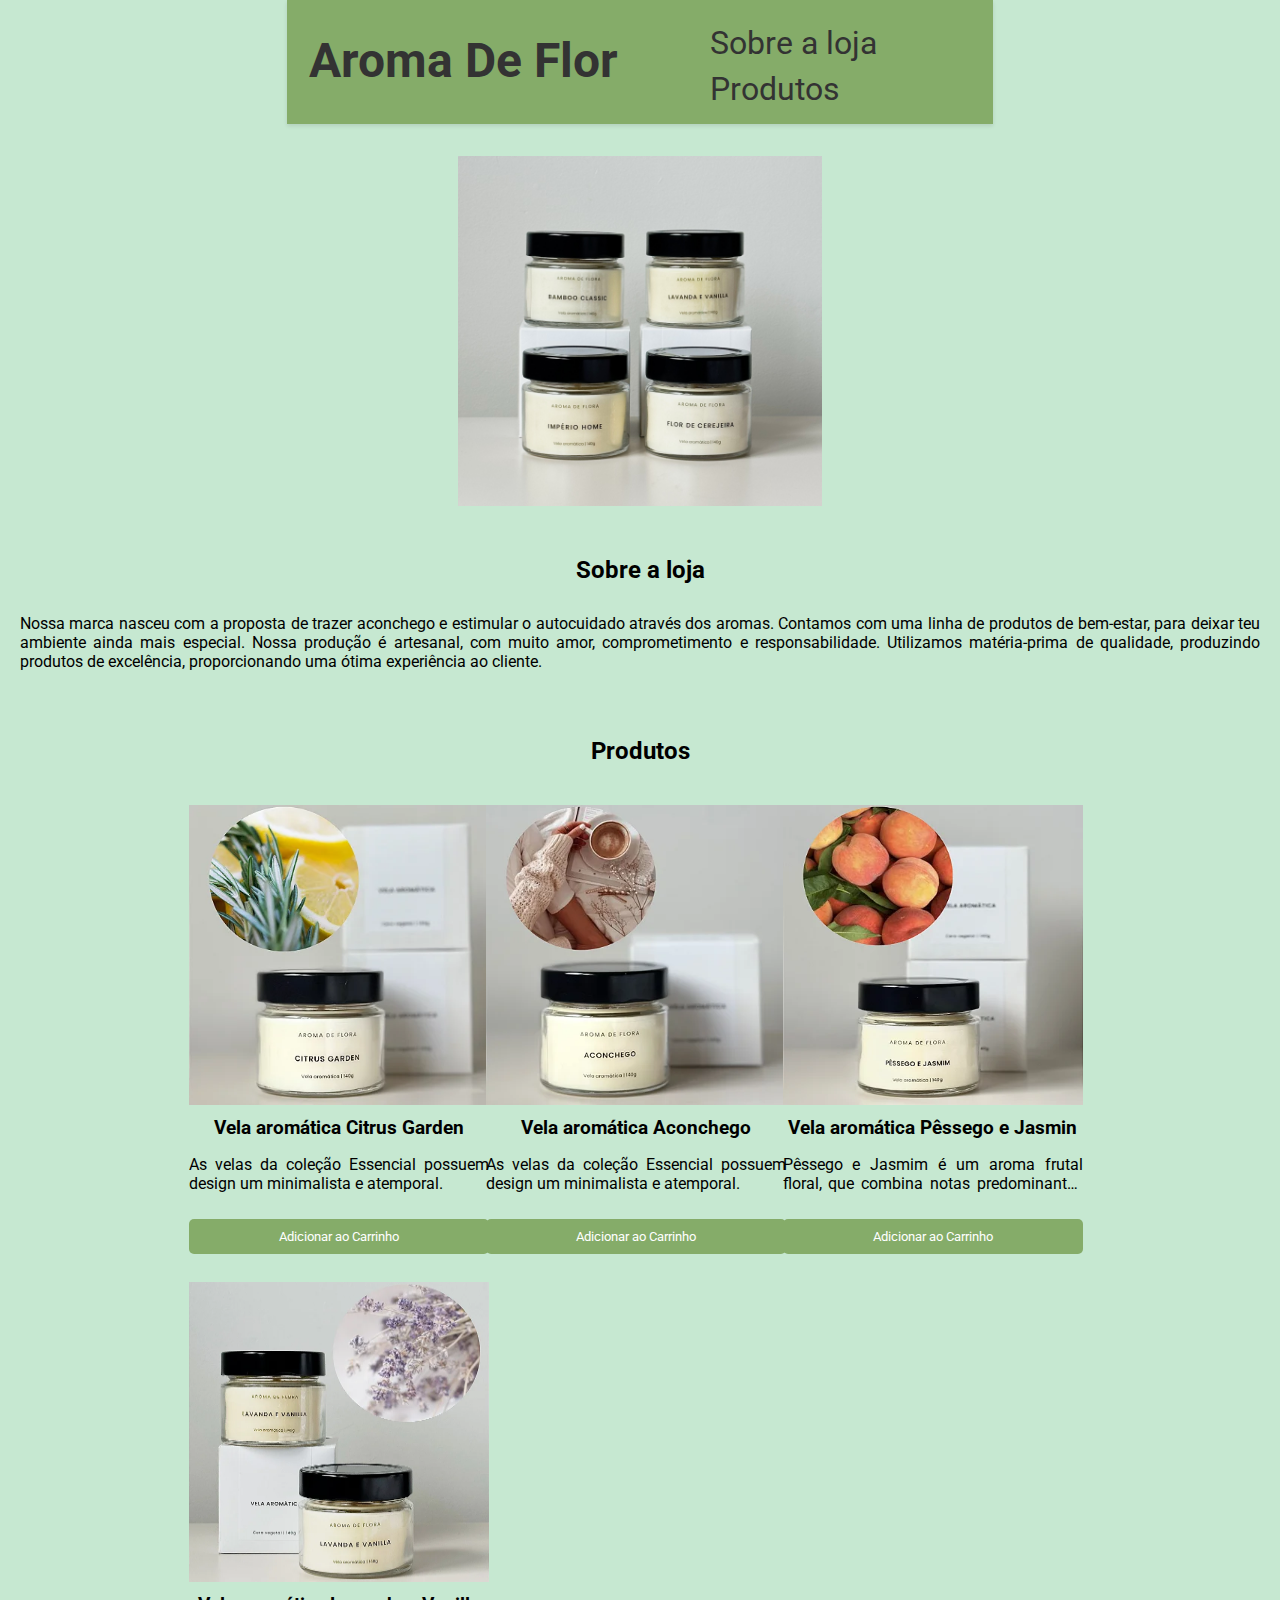
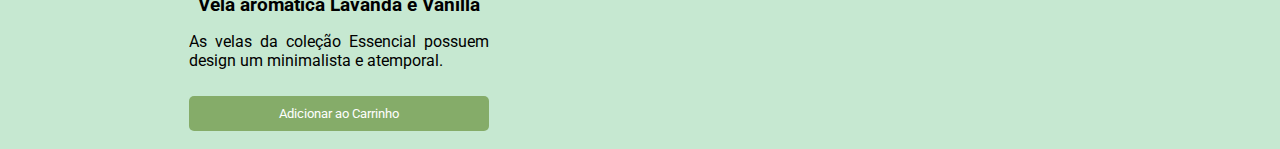
<file: index.html>
<!DOCTYPE html>
<html lang="pt-br">
    <meta charset="UTF-8">
    <meta name="viewport" content="width=device-width, initial-scale=1.0">
    <link rel="preconnect" href="https://fonts.googleapis.com">
    <link rel="preconnect" href="https://fonts.gstatic.com" crossorigin>
    <link href="https://fonts.googleapis.com/css2?family=Roboto&display=swap" rel="stylesheet">
    <link rel="stylesheet" href="./main.css">
    <title>Aroma De Flor</title>
<head>
</head>
<body>
    <header>
        <div class="container-header">
            <h1>Aroma De Flor</h1>
            <nav>
                <ul>
                    <li>
                        <a href="#about">Sobre a loja</a>
                    </li>
                    <li>
                        <a href="#contact">Produtos</a>
                    </li>
                </ul>
            </nav>
        </div>
    </header>

    <section>
        <div class="container-main">
            <img src="./imagens/vela_img.JPG" alt="Logo Loja">
            <div>
                <h2>Sobre a loja</h2>
                <p> Nossa marca nasceu com a proposta de trazer aconchego e estimular o autocuidado através dos aromas. Contamos com uma linha de produtos de bem-estar, para deixar teu ambiente ainda mais especial. Nossa produção é artesanal, com muito amor, comprometimento e responsabilidade. Utilizamos matéria-prima de qualidade, produzindo produtos de excelência, proporcionando uma ótima experiência ao cliente.
                </p>
            </div>
        </div>
    </section>
    
    <section>
        <h2>Produtos</h2>
        <div class="container-produto">
            <div>
                <img src="./imagens/00.png" alt="Vela Citrus Garden">
                <h3>Vela aromática Citrus Garden</h3>
                <p title="As velas da coleção Essencial possuem design um minimalista e atemporal. O aroma Citrus Garden passou por melhorias e está ainda melhor. O aroma representa uma casa sofisticada e elegante, com notas cítricas e herbais se adequa perfeitamente a todos os ambientes, trazendo refrescancia, sensação de limpeza e conexão com a natureza.">As velas da coleção Essencial possuem design um minimalista e atemporal.</p>
                <button>Adicionar ao Carrinho</button>
            </div>
            <div>
                <img src="./imagens/01.png" alt="Vela Aconchego">
                <h3>Vela aromática Aconchego</h3>
                <p title="As velas da coleção Essencial possuem design um minimalista e atemporal. Aconchego possui um aroma que representa um ambiente acolhedor e confortável. Com notas de maçã, cereja, flores e canela, é um aroma sofisticado e perfeito para criar memórias olfativas no friozinho do inverno.">As velas da coleção Essencial possuem design um minimalista e atemporal.</p>
                <button>Adicionar ao Carrinho</button>
            </div>
            <div>
                <img src="./imagens/02.png" alt="Vela Pêssego e Jasmin">
                <h3>Vela aromática Pêssego e Jasmin</h3>
                <p title="Pêssego e Jasmim é um aroma frutal floral, que combina notas predominantes de pêssego com notas florais de jasmim. É um aroma muito sofisticado, feminino e que lembra ambientes familiares. Essa fragrância é ideal para aqueles que apreciam os pequenos luxos da vida, perfeita para todos os ambientes.">Pêssego e Jasmim é um aroma frutal floral, que combina notas predominantes de pêssego com notas florais de jasmim.</p>
                <button>Adicionar ao Carrinho</button>
            </div>
            <div>
                <img src="./imagens/03.png" alt="Vela Lavanda e Vanila" style="max-width: 400px;">
                <h3>Vela aromática Lavanda e Vanilla</h3>
                <p title="As velas da coleção Essencial possuem design um minimalista e atemporal. Lavanda e vanilla possui um aroma característico das flores de lavanda com um fundinho de baunilha, trazendo em seu aroma a delicadeza das flores e o contato com a natureza. Seu aroma é considerado um calmante natural, sendo perfeita para acender em momentos de descanso e relaxamento.">As velas da coleção Essencial possuem design um minimalista e atemporal.</p>
                <button>Adicionar ao Carrinho</button>
            </div>
    </section>
</body>
</html>
</file>
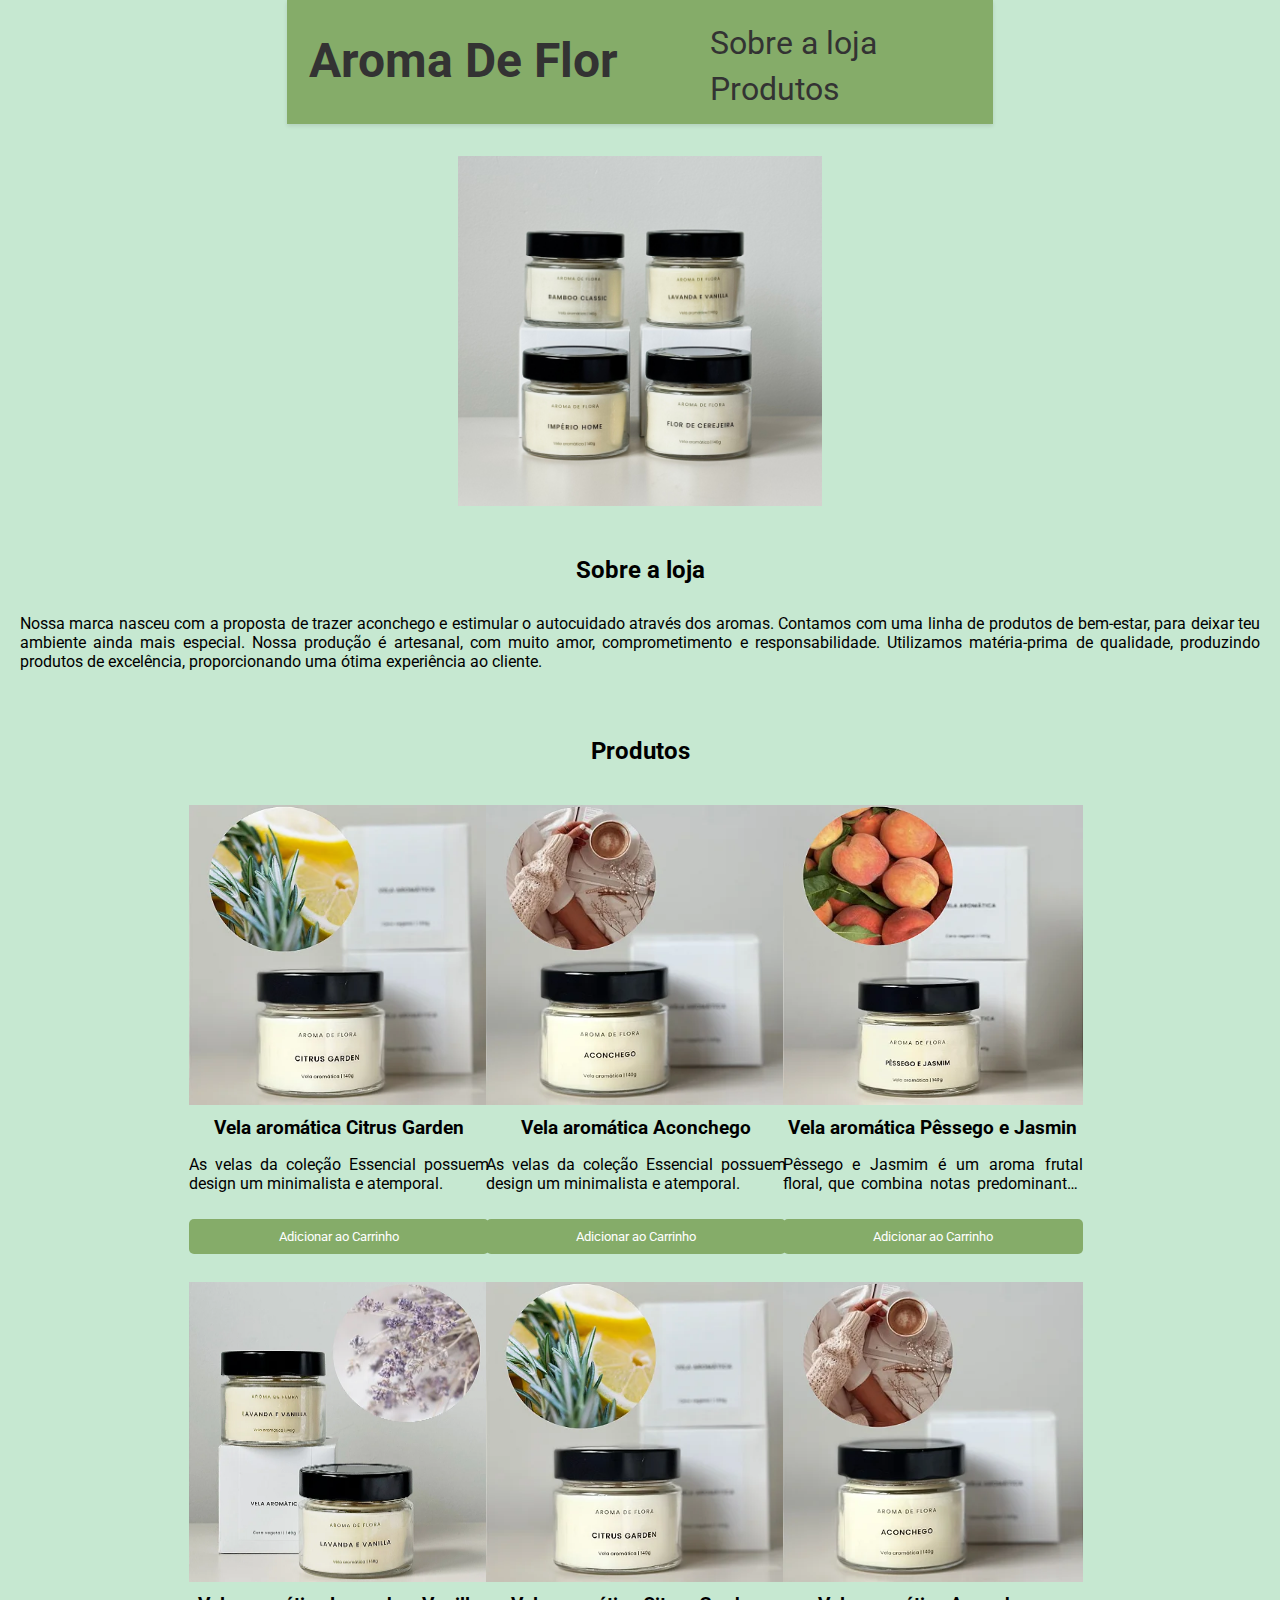
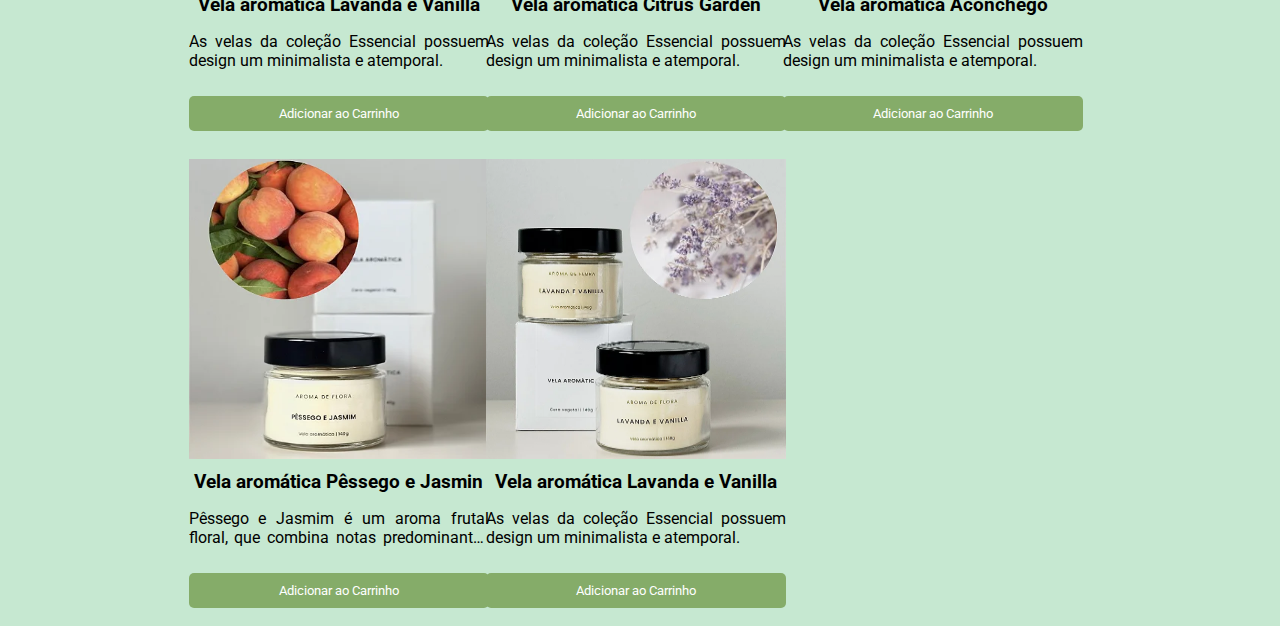
<file: indext.html>
<!DOCTYPE html>
<html lang="pt-br">
    <meta charset="UTF-8">
    <meta name="viewport" content="width=device-width, initial-scale=1.0">
    <link rel="preconnect" href="https://fonts.googleapis.com">
    <link rel="preconnect" href="https://fonts.gstatic.com" crossorigin>
    <link href="https://fonts.googleapis.com/css2?family=Roboto&display=swap" rel="stylesheet">
    <link rel="stylesheet" href="./main.css">
    <title>Aroma De Flor</title>
<head>
</head>
<body>
    <header>
        <div class="container-header">
            <h1>Aroma De Flor</h1>
            <nav>
                <ul>
                    <li>
                        <a href="#about">Sobre a loja</a>
                    </li>
                    <li>
                        <a href="#contact">Produtos</a>
                    </li>
                </ul>
            </nav>
        </div>
    </header>

    <section>
        <div class="container-main">
            <img src="./imagens/vela_img.JPG" alt="Logo Loja">
            <div>
                <h2>Sobre a loja</h2>
                <p> Nossa marca nasceu com a proposta de trazer aconchego e estimular o autocuidado através dos aromas. Contamos com uma linha de produtos de bem-estar, para deixar teu ambiente ainda mais especial. Nossa produção é artesanal, com muito amor, comprometimento e responsabilidade. Utilizamos matéria-prima de qualidade, produzindo produtos de excelência, proporcionando uma ótima experiência ao cliente.
                </p>
            </div>
        </div>
    </section>
    
    <section>
        <h2>Produtos</h2>
        <div class="container-produto">
            <div>
                <img src="./imagens/00.png" alt="Vela Citrus Garden">
                <h3>Vela aromática Citrus Garden</h3>
                <p title="As velas da coleção Essencial possuem design um minimalista e atemporal. O aroma Citrus Garden passou por melhorias e está ainda melhor. O aroma representa uma casa sofisticada e elegante, com notas cítricas e herbais se adequa perfeitamente a todos os ambientes, trazendo refrescancia, sensação de limpeza e conexão com a natureza.">As velas da coleção Essencial possuem design um minimalista e atemporal.</p>
                <button>Adicionar ao Carrinho</button>
            </div>
            <div>
                <img src="./imagens/01.png" alt="Vela Aconchego">
                <h3>Vela aromática Aconchego</h3>
                <p title="As velas da coleção Essencial possuem design um minimalista e atemporal. Aconchego possui um aroma que representa um ambiente acolhedor e confortável. Com notas de maçã, cereja, flores e canela, é um aroma sofisticado e perfeito para criar memórias olfativas no friozinho do inverno.">As velas da coleção Essencial possuem design um minimalista e atemporal.</p>
                <button>Adicionar ao Carrinho</button>
            </div>
            <div>
                <img src="./imagens/02.png" alt="Vela Pêssego e Jasmin">
                <h3>Vela aromática Pêssego e Jasmin</h3>
                <p title="Pêssego e Jasmim é um aroma frutal floral, que combina notas predominantes de pêssego com notas florais de jasmim. É um aroma muito sofisticado, feminino e que lembra ambientes familiares. Essa fragrância é ideal para aqueles que apreciam os pequenos luxos da vida, perfeita para todos os ambientes.">Pêssego e Jasmim é um aroma frutal floral, que combina notas predominantes de pêssego com notas florais de jasmim.</p>
                <button>Adicionar ao Carrinho</button>
            </div>
            <div>
                <img src="./imagens/03.png" alt="Vela Lavanda e Vanila" style="max-width: 400px;">
                <h3>Vela aromática Lavanda e Vanilla</h3>
                <p title="As velas da coleção Essencial possuem design um minimalista e atemporal. Lavanda e vanilla possui um aroma característico das flores de lavanda com um fundinho de baunilha, trazendo em seu aroma a delicadeza das flores e o contato com a natureza. Seu aroma é considerado um calmante natural, sendo perfeita para acender em momentos de descanso e relaxamento.">As velas da coleção Essencial possuem design um minimalista e atemporal.</p>
                <button>Adicionar ao Carrinho</button>
            </div>

            <div>
                <img src="./imagens/00.png" alt="Vela Citrus Garden">
                <h3>Vela aromática Citrus Garden</h3>
                <p title="As velas da coleção Essencial possuem design um minimalista e atemporal. O aroma Citrus Garden passou por melhorias e está ainda melhor. O aroma representa uma casa sofisticada e elegante, com notas cítricas e herbais se adequa perfeitamente a todos os ambientes, trazendo refrescancia, sensação de limpeza e conexão com a natureza.">As velas da coleção Essencial possuem design um minimalista e atemporal.</p>
                <button>Adicionar ao Carrinho</button>
            </div>
            <div>
                <img src="./imagens/01.png" alt="Vela Aconchego">
                <h3>Vela aromática Aconchego</h3>
                <p title="As velas da coleção Essencial possuem design um minimalista e atemporal. Aconchego possui um aroma que representa um ambiente acolhedor e confortável. Com notas de maçã, cereja, flores e canela, é um aroma sofisticado e perfeito para criar memórias olfativas no friozinho do inverno.">As velas da coleção Essencial possuem design um minimalista e atemporal.</p>
                <button>Adicionar ao Carrinho</button>
            </div>
            <div>
                <img src="./imagens/02.png" alt="Vela Pêssego e Jasmin">
                <h3>Vela aromática Pêssego e Jasmin</h3>
                <p title="Pêssego e Jasmim é um aroma frutal floral, que combina notas predominantes de pêssego com notas florais de jasmim. É um aroma muito sofisticado, feminino e que lembra ambientes familiares. Essa fragrância é ideal para aqueles que apreciam os pequenos luxos da vida, perfeita para todos os ambientes.">Pêssego e Jasmim é um aroma frutal floral, que combina notas predominantes de pêssego com notas florais de jasmim.</p>
                <button>Adicionar ao Carrinho</button>
            </div>
            <div>
                <img src="./imagens/03.png" alt="Vela Lavanda e Vanila" style="max-width: 400px;">
                <h3>Vela aromática Lavanda e Vanilla</h3>
                <p title="As velas da coleção Essencial possuem design um minimalista e atemporal. Lavanda e vanilla possui um aroma característico das flores de lavanda com um fundinho de baunilha, trazendo em seu aroma a delicadeza das flores e o contato com a natureza. Seu aroma é considerado um calmante natural, sendo perfeita para acender em momentos de descanso e relaxamento.">As velas da coleção Essencial possuem design um minimalista e atemporal.</p>
                <button>Adicionar ao Carrinho</button>
            </div>
        </div>
    </section>
</body>
</html>
</file>
<file: main.css>
* {
    box-sizing: border-box;
    font-family: 'Roboto', sans-serif;
}

body {
    margin: 0;
    background-color: #c6e8d1;
}

section {
    max-width: 1280px;
    margin: 0 auto;
    justify-content: space-between;
}

header .container-header, 
section .container-main,
section .container-produto {
    display: grid;
}   



.container-header {
    grid-template-columns: 50% 50%;
    max-width: 1280px;
    margin: 0 auto;
    place-self: center;
}

header {
    background-color: #85ac69;
    box-shadow: 0 2px 4px rgba(0, 0, 0, 0.1);
}

header h1 {
    font-size: 3rem;
    color: #333;
}

header nav {
    place-self: center;
    justify-self: right;
}

header nav ul {
    align-content: center;
}

header nav li {
    margin: 8px 0px 0px 30px;
    font-size: 2rem;
    display: flex;
    float: left;
}

header nav li a {
    color: #333;
    text-decoration: none;
}



.container-main {  
    min-height: 400px;
    grid-template-columns: 30% 70%;
}

.container-main img {
    height: 350px;
    margin-top: 32px ;
}

.container-main div {
    margin: 20px;
    text-align: justify;
}

.container-main div h2 {
    margin: 20px 0px;
    height: auto;
}


section h2 {
    padding: 10px 0px;
}

.container-produto {  
    grid-template-columns: 25% 25% 25% 25%;
}

.container-produto div {
    padding: 10px 0px;
    
}
.container-produto div img {
    height: 300px;
    width: 300px;
}
.container-produto div h3 {
    margin: 8px 0px;
}
.container-produto div p {
    display: -webkit-box;
    -webkit-line-clamp: 2;
    -webkit-box-orient: vertical;
    max-width: 300px;
    height:40px;
    overflow: hidden;
    text-overflow: ellipsis;
    text-align: justify;
}

.container-produto div button {
    margin: 8px 0px;
}

button {
    background-color: #85ac69;
    color: #fff;
    padding: 10px 20px;
    border: none;
    border-radius: 5px;
    cursor: pointer;
    width: 300px;
}



@media (min-width: 641px) and (max-width: 1280px) {
    * {
        justify-self: center;
    }

    header nav {
        place-self: center;
    }

    section h2 {
        margin: 20px;
        text-align: justify;
    }
    
    .container-main {
        grid-template-columns: 100%;
    }
    .container-produto {
        grid-template-columns: 33% 33% 33%;
    }
}

@media (max-width: 940px) {
    .container-produto {
        grid-template-columns: 50% 50%;
    }
}

@media (max-width: 640px) {
    * {
        justify-self: center;
    }

    section h2 {
        margin: 20px;
        text-align: justify;
    }

    header h1 {
        font-size: 2.5rem;
        max-width: 140px;
    }
    
    header nav li {
        font-size: 1.5rem;
    }

    .container-main {
        grid-template-columns: 100%;
    }
    .container-produto {  
        grid-template-columns: 100%;
    }
}
</file>
